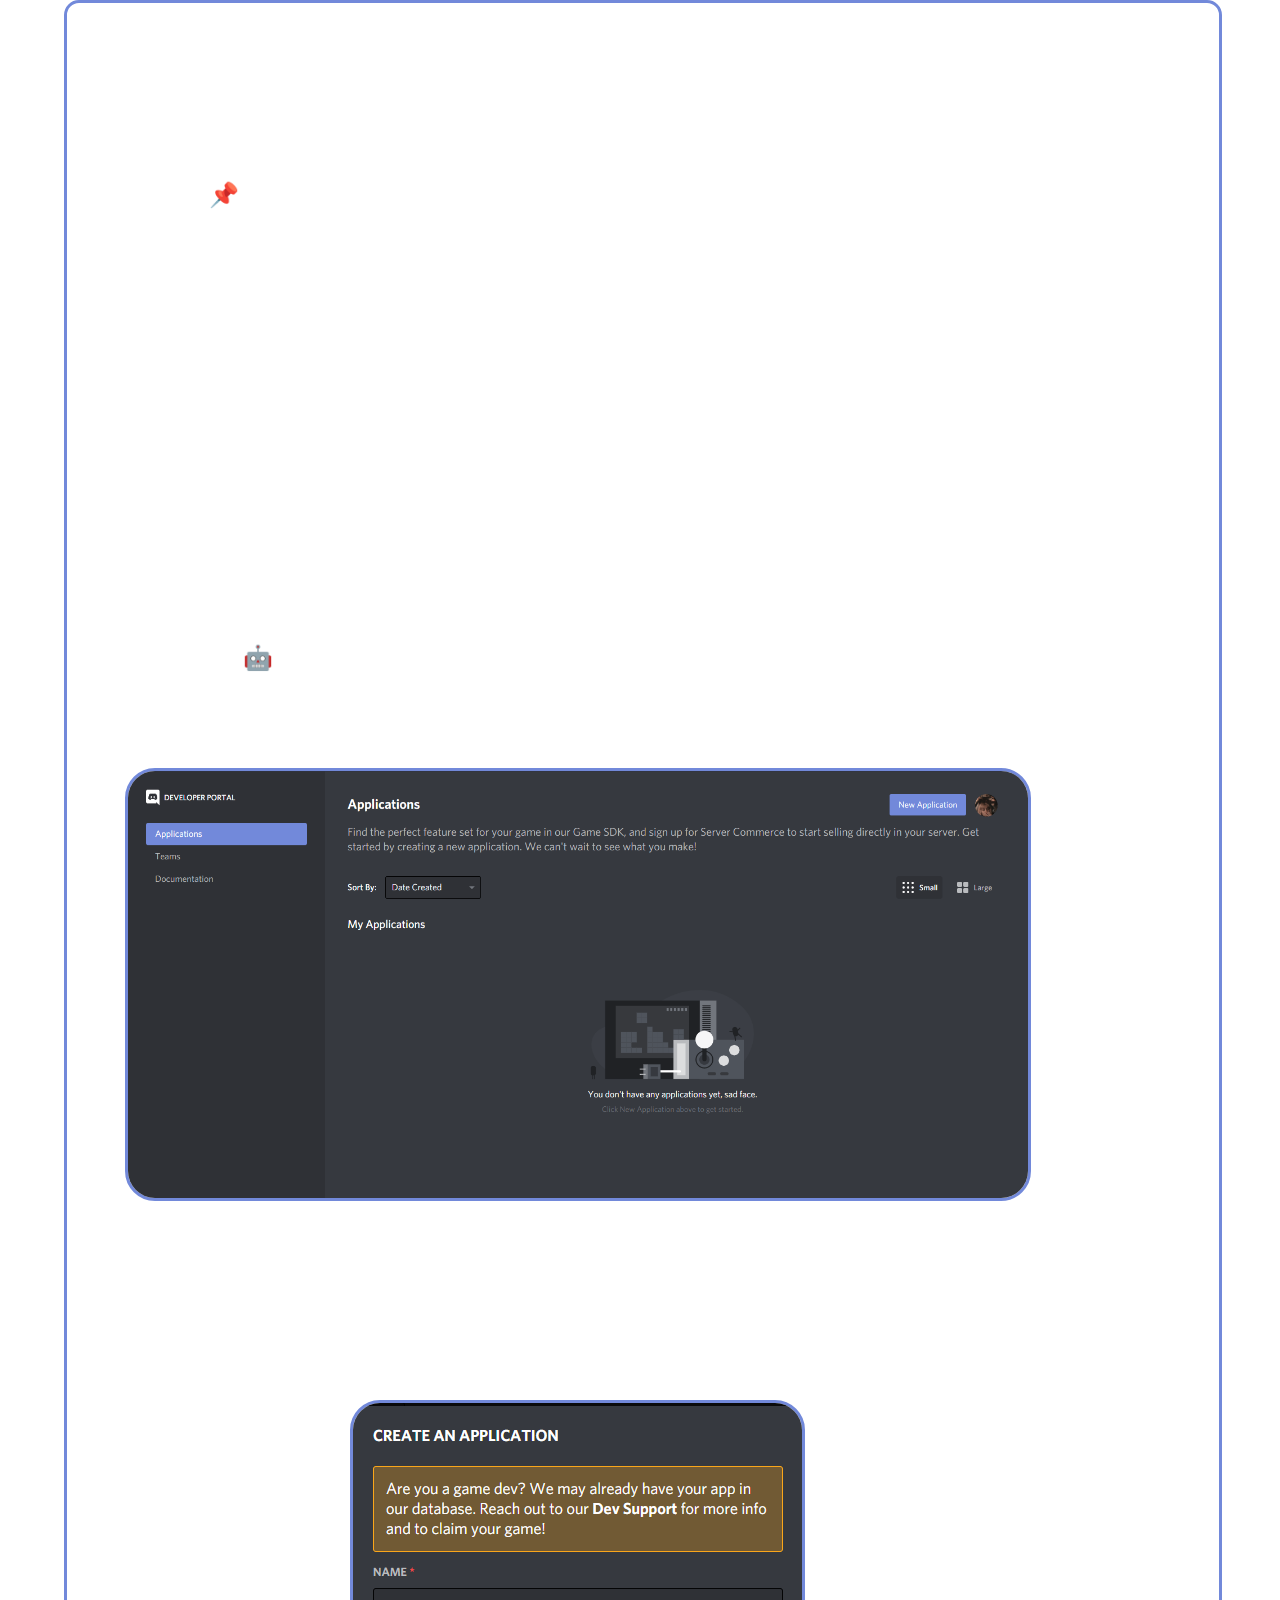
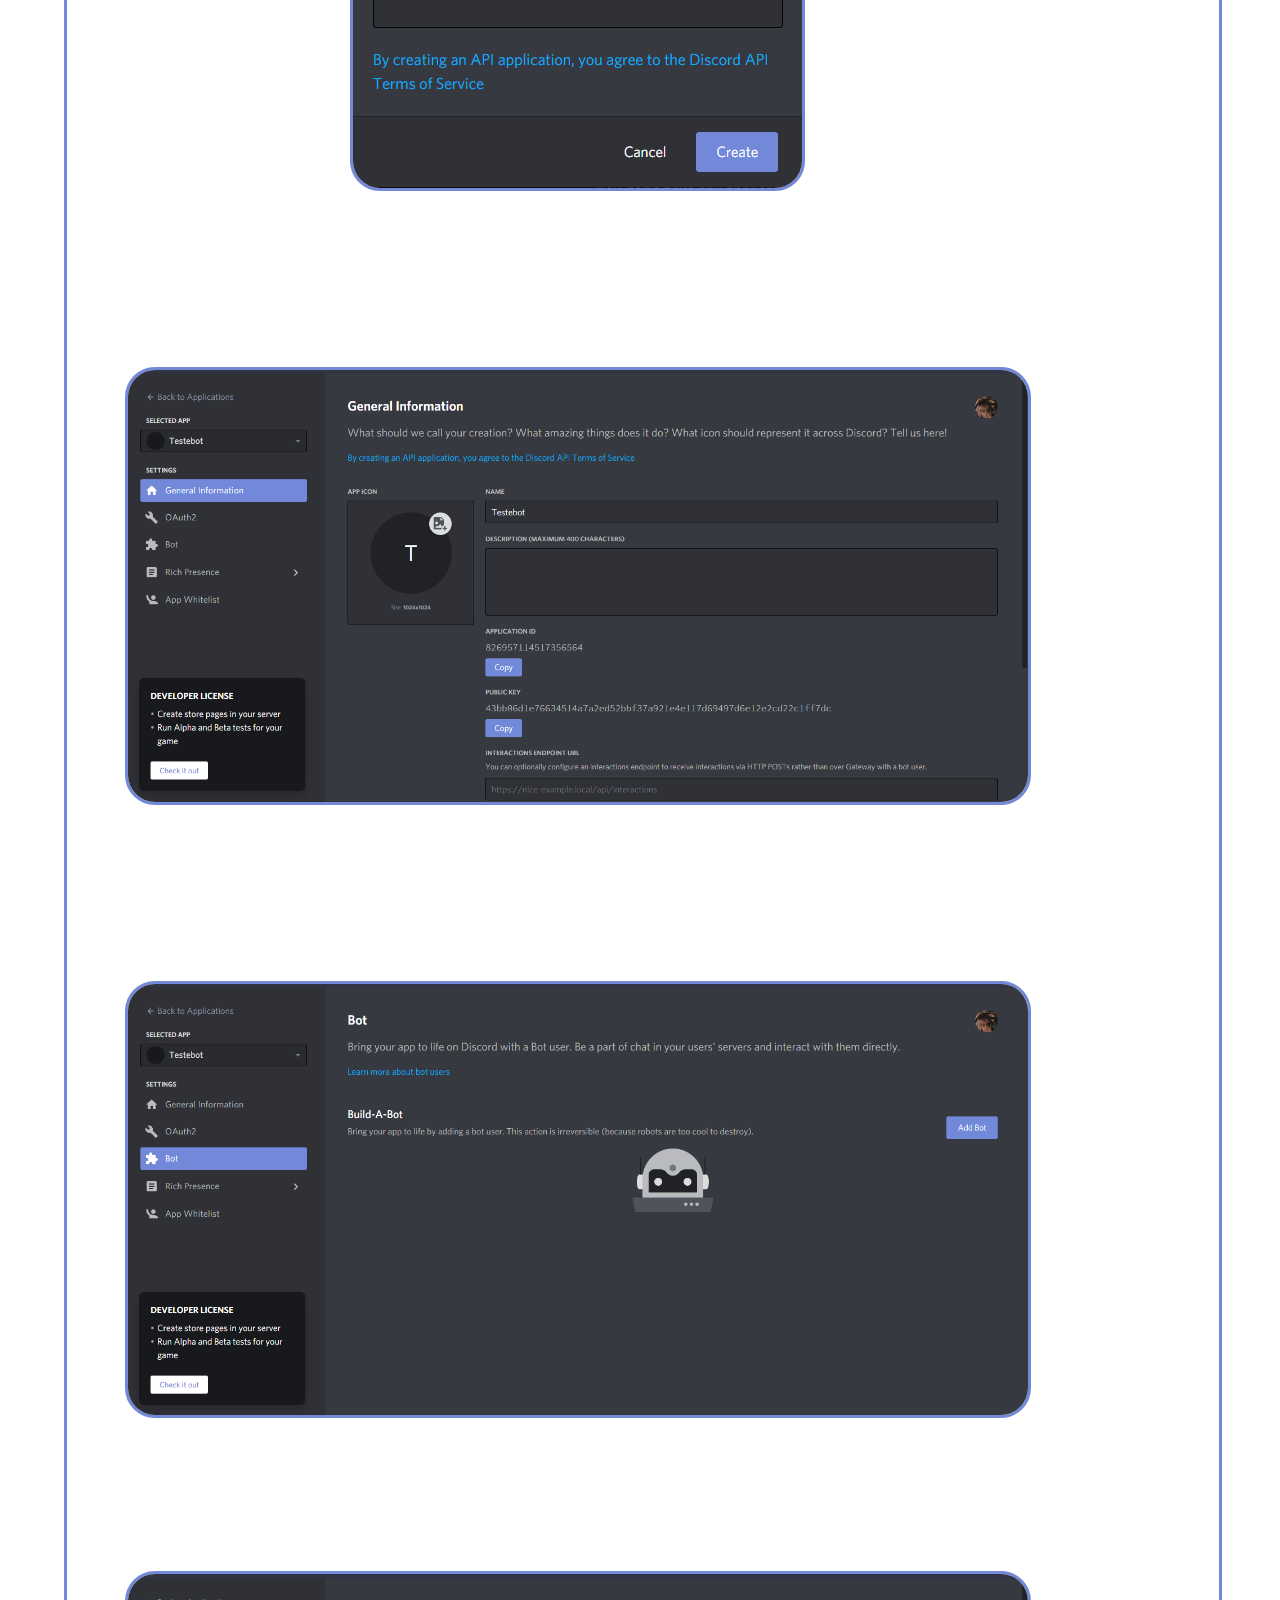
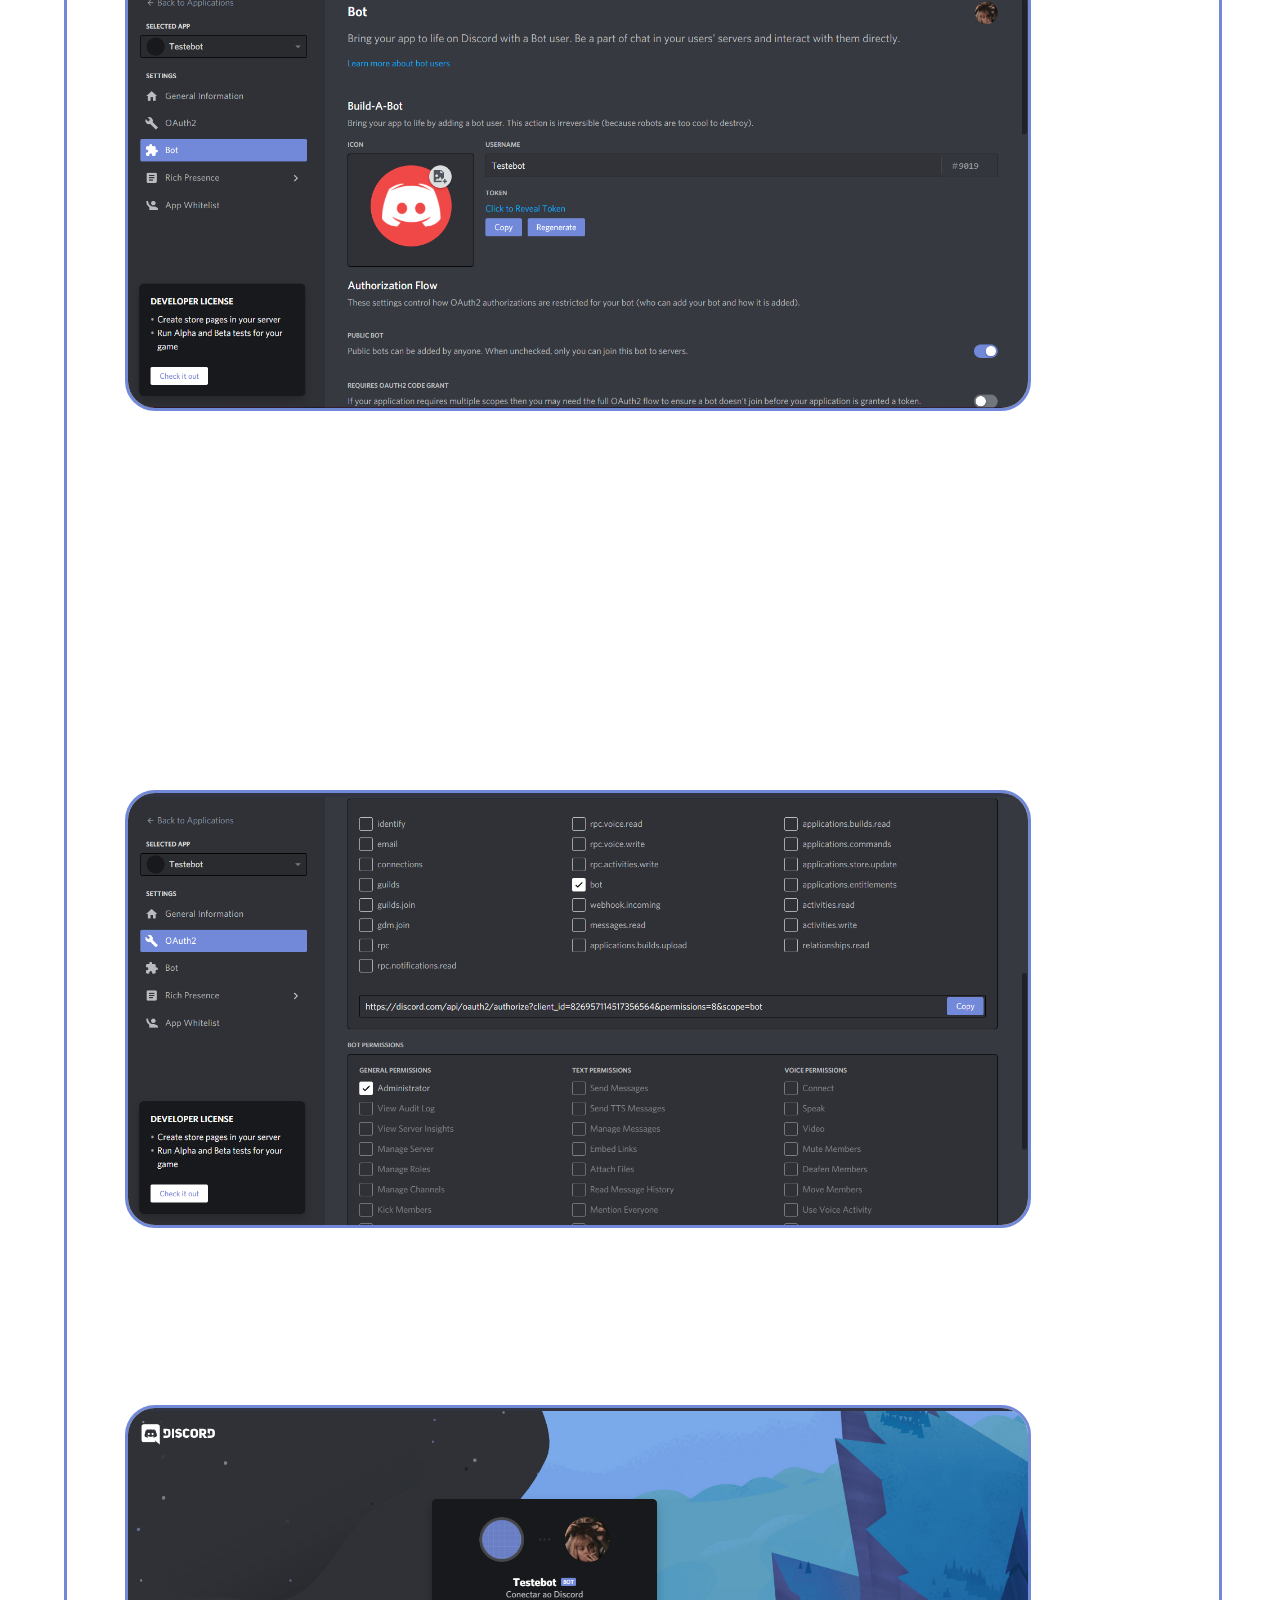
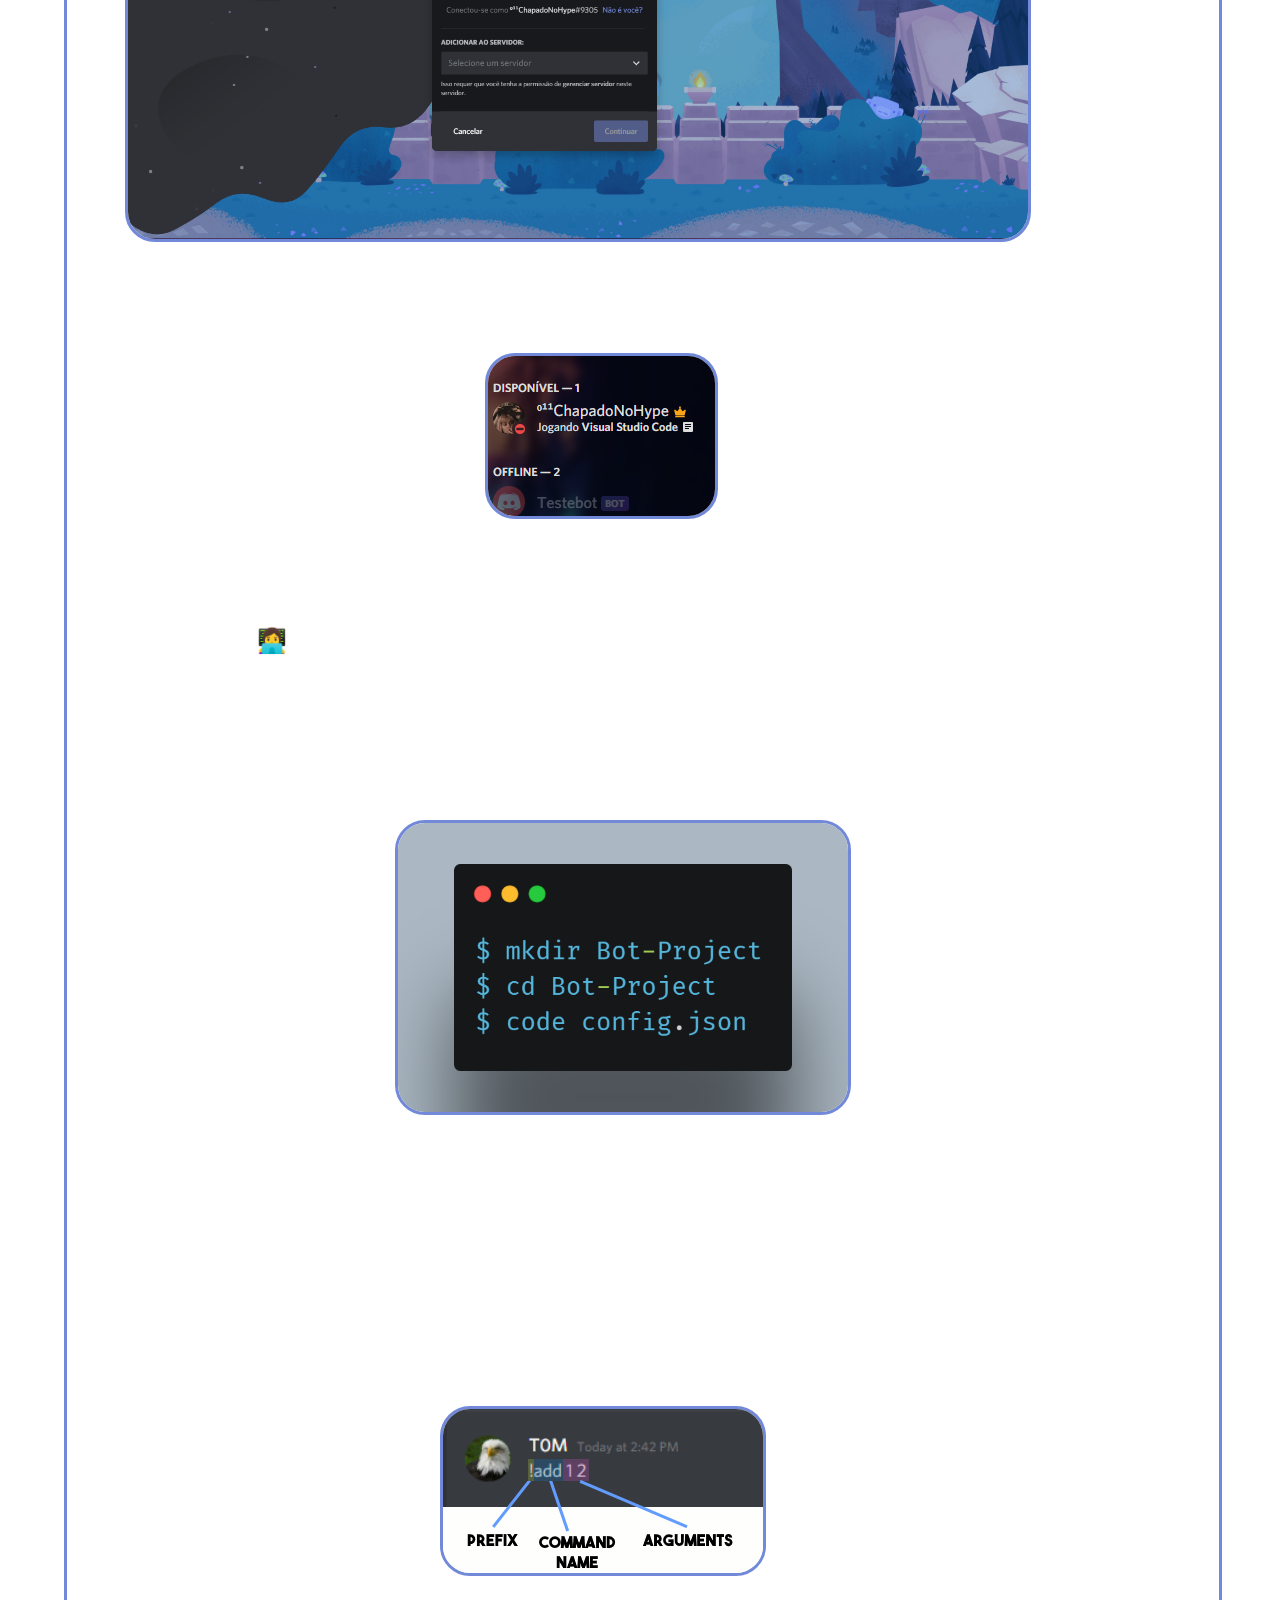
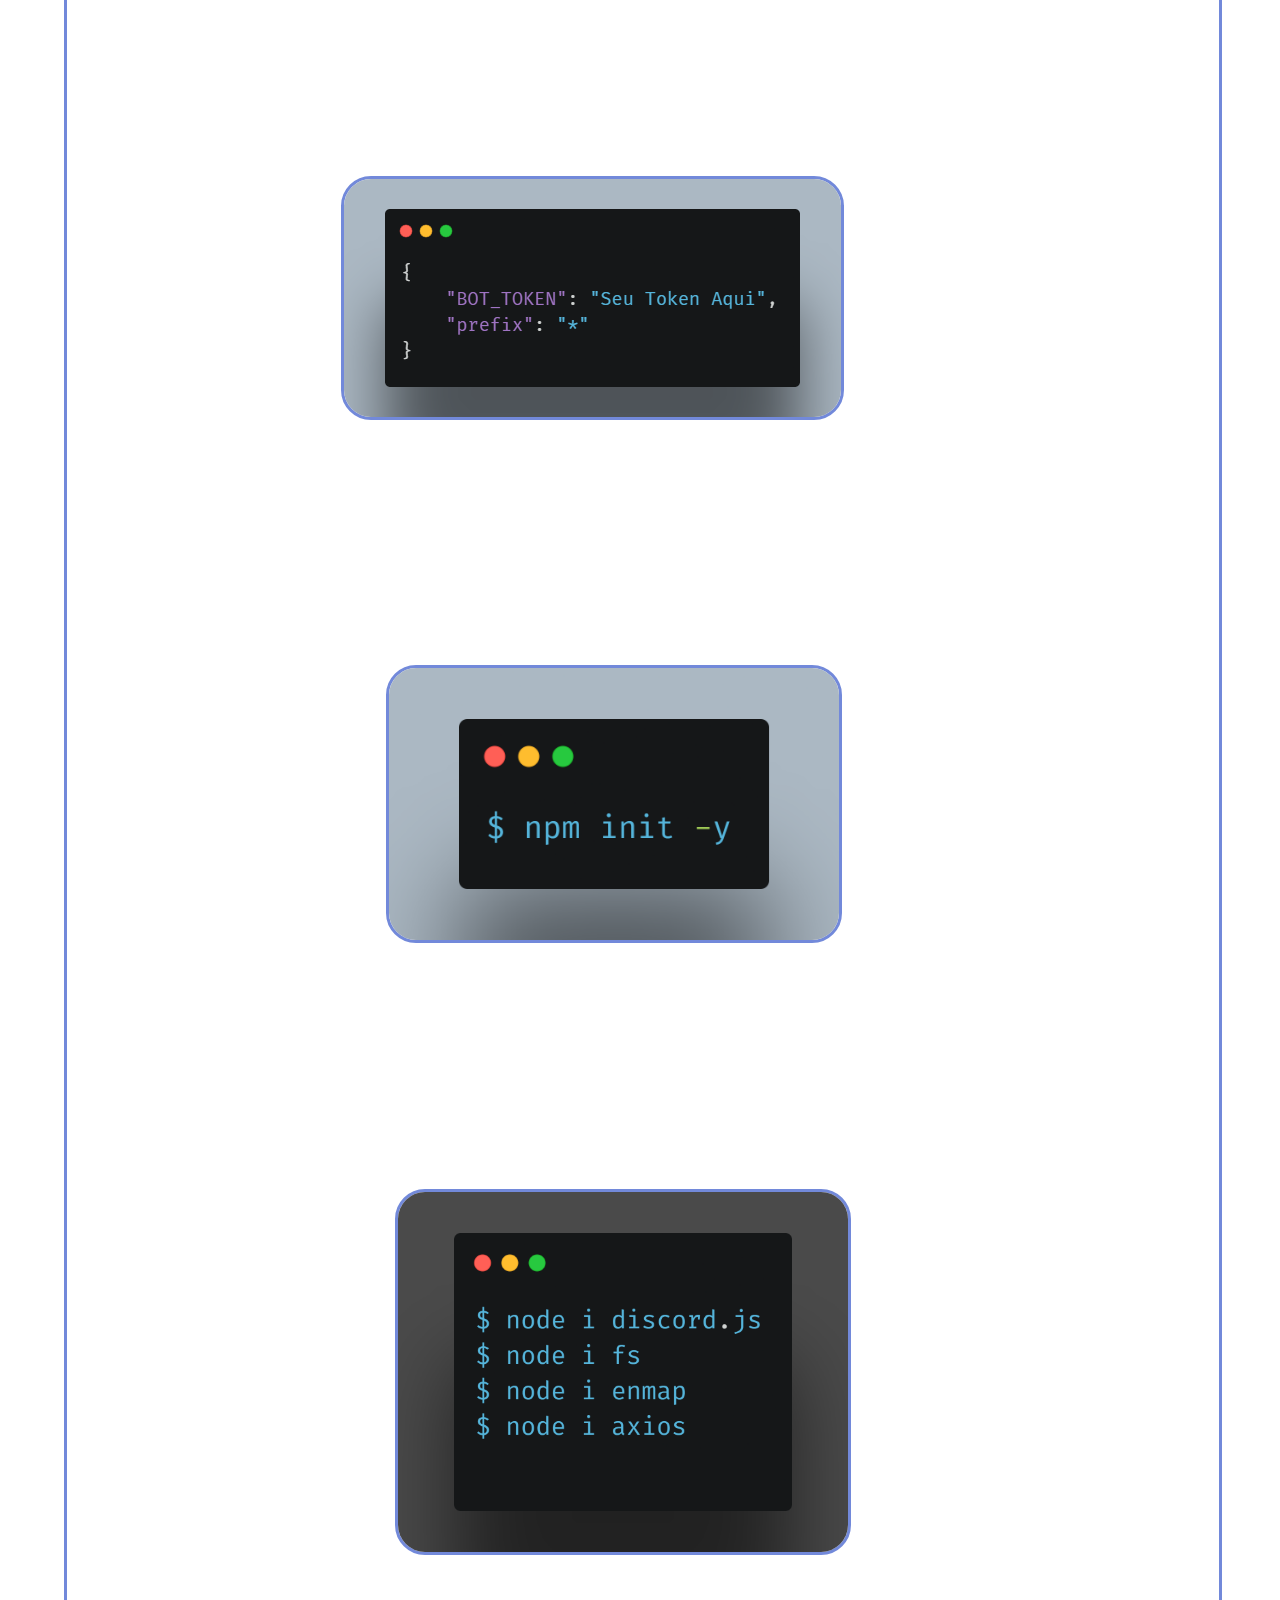
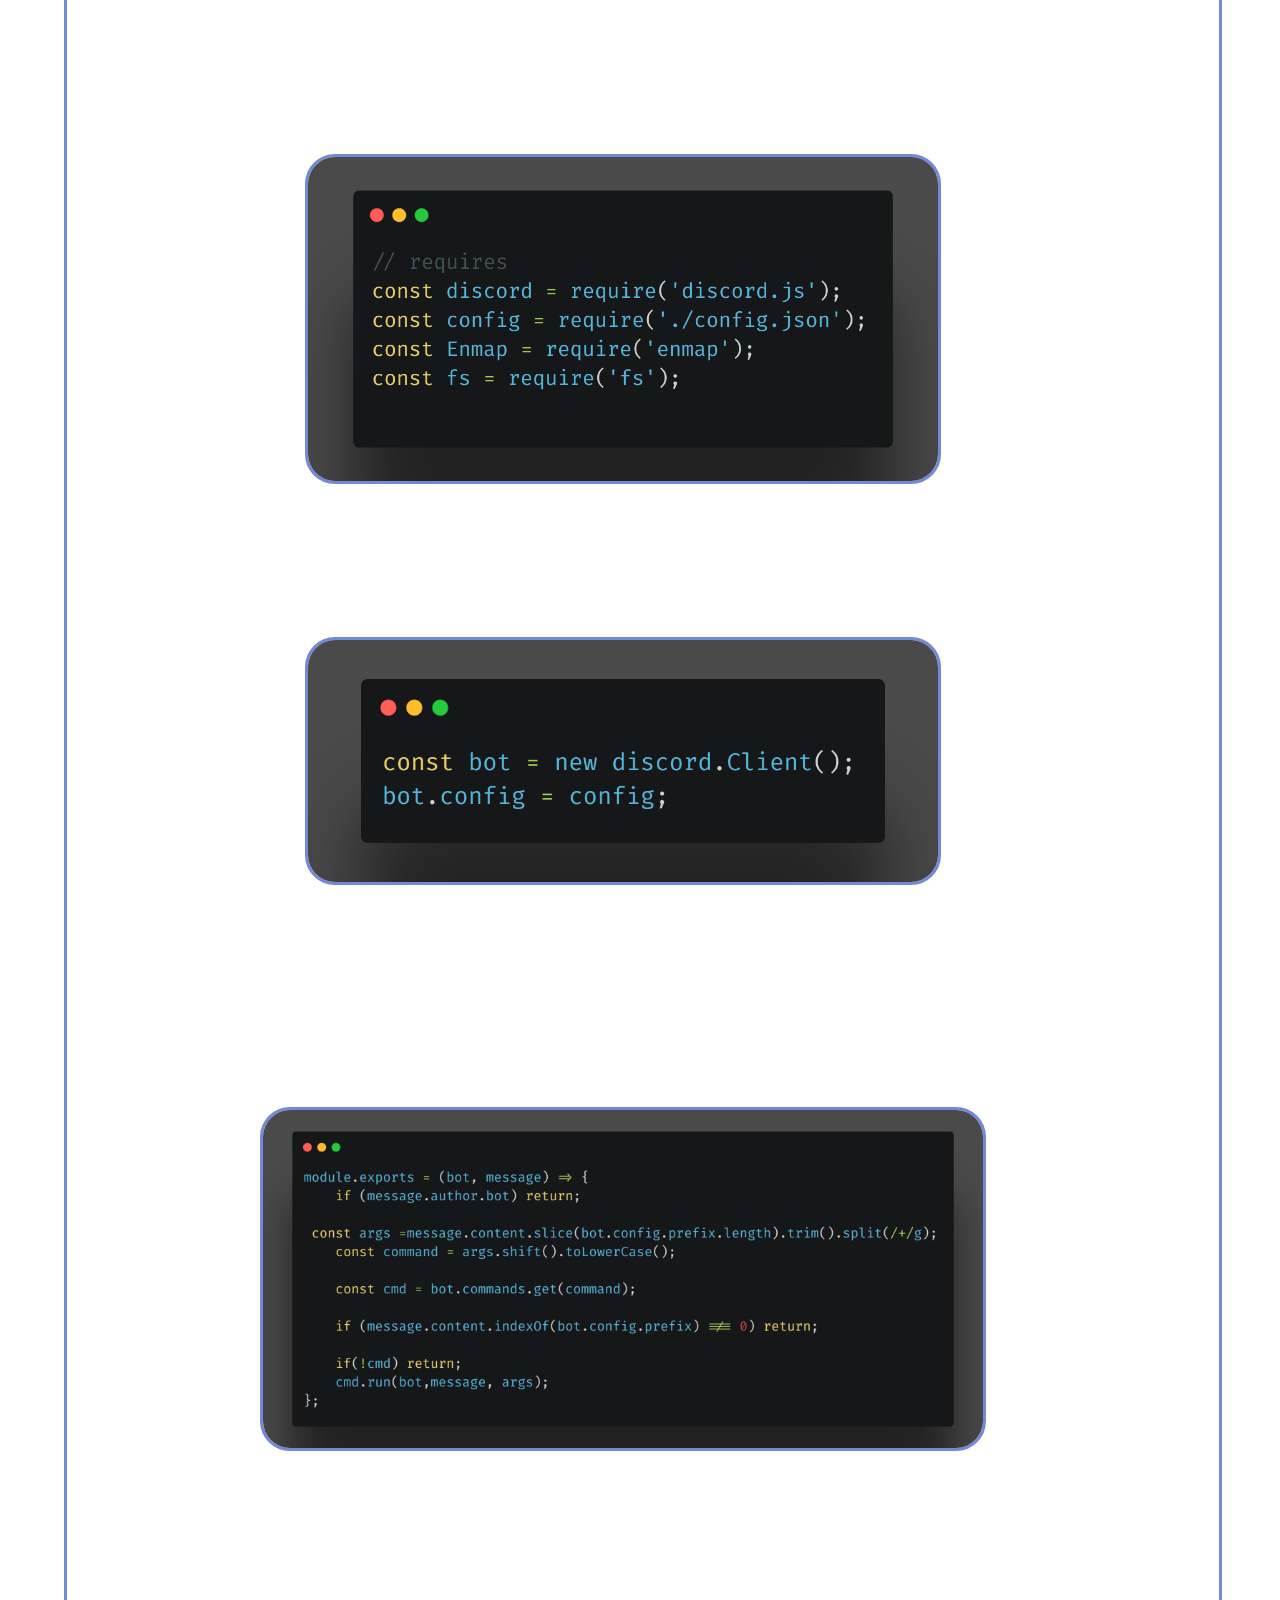
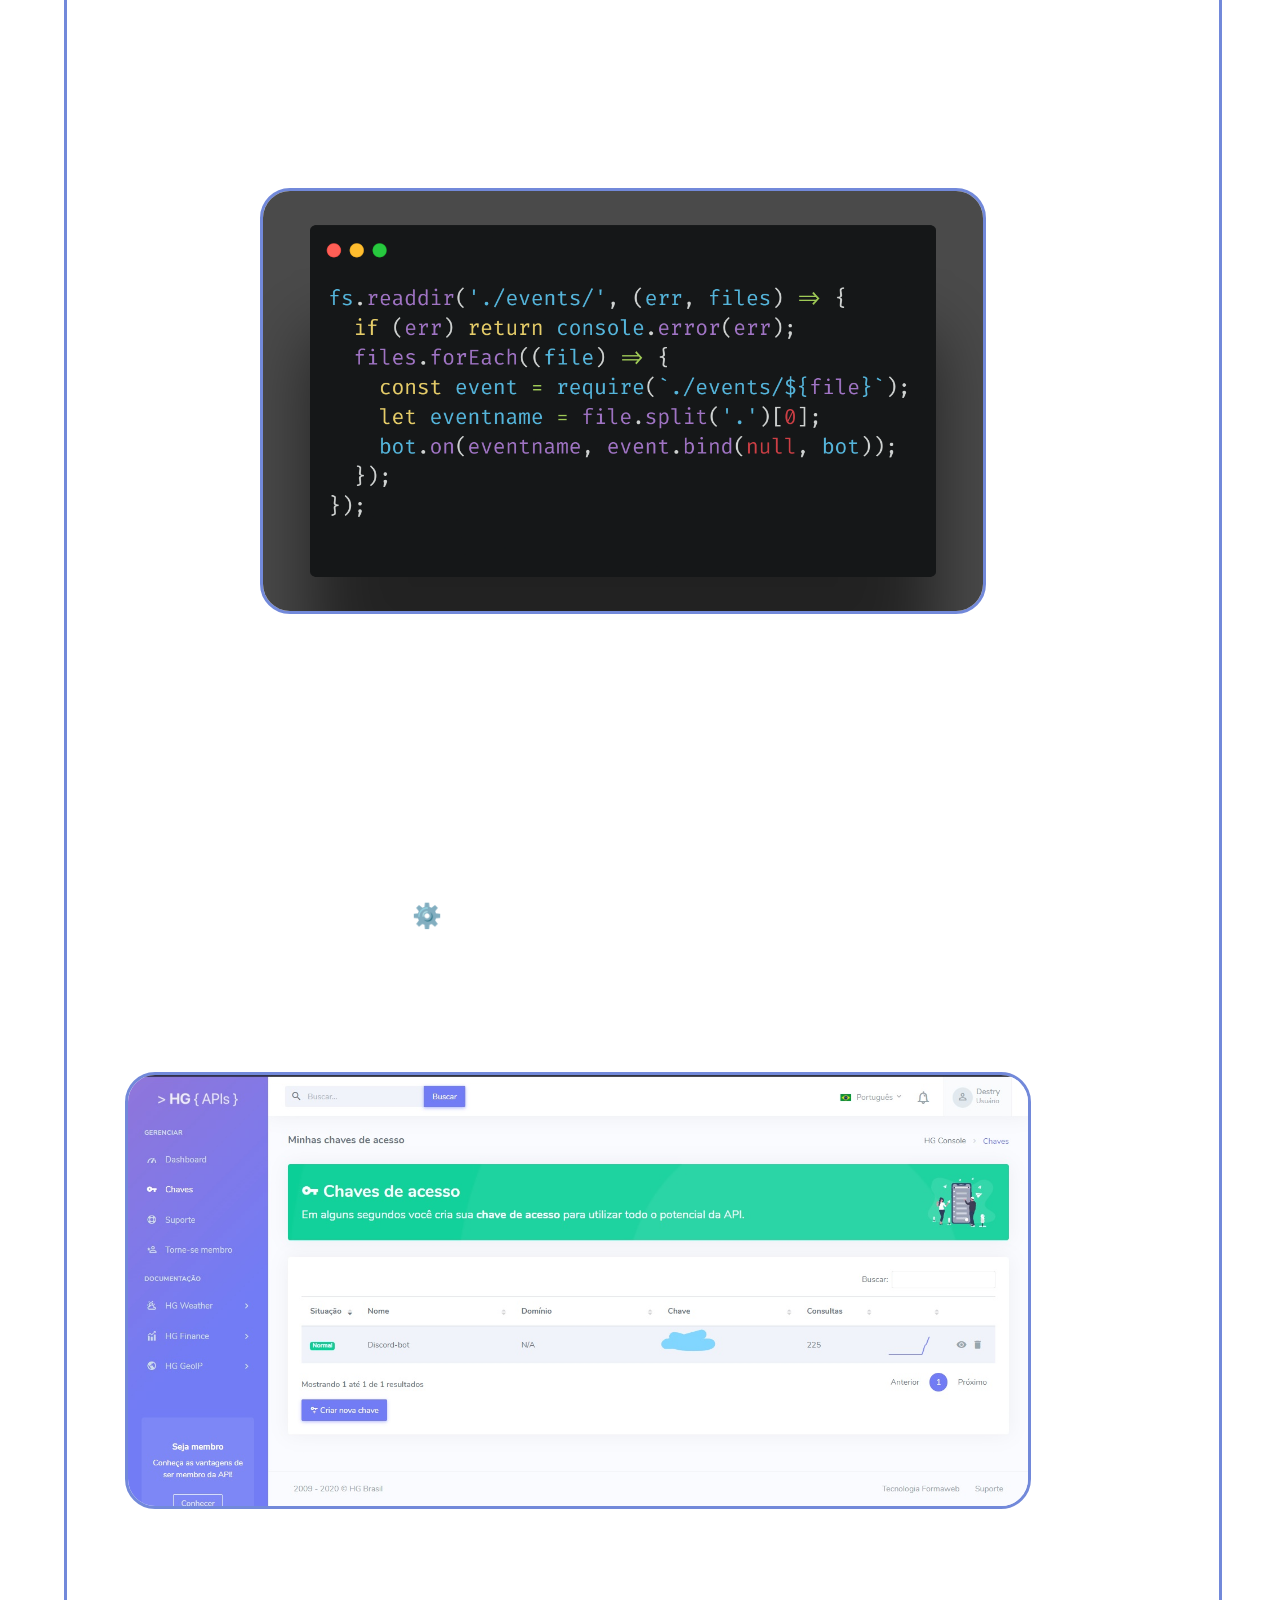
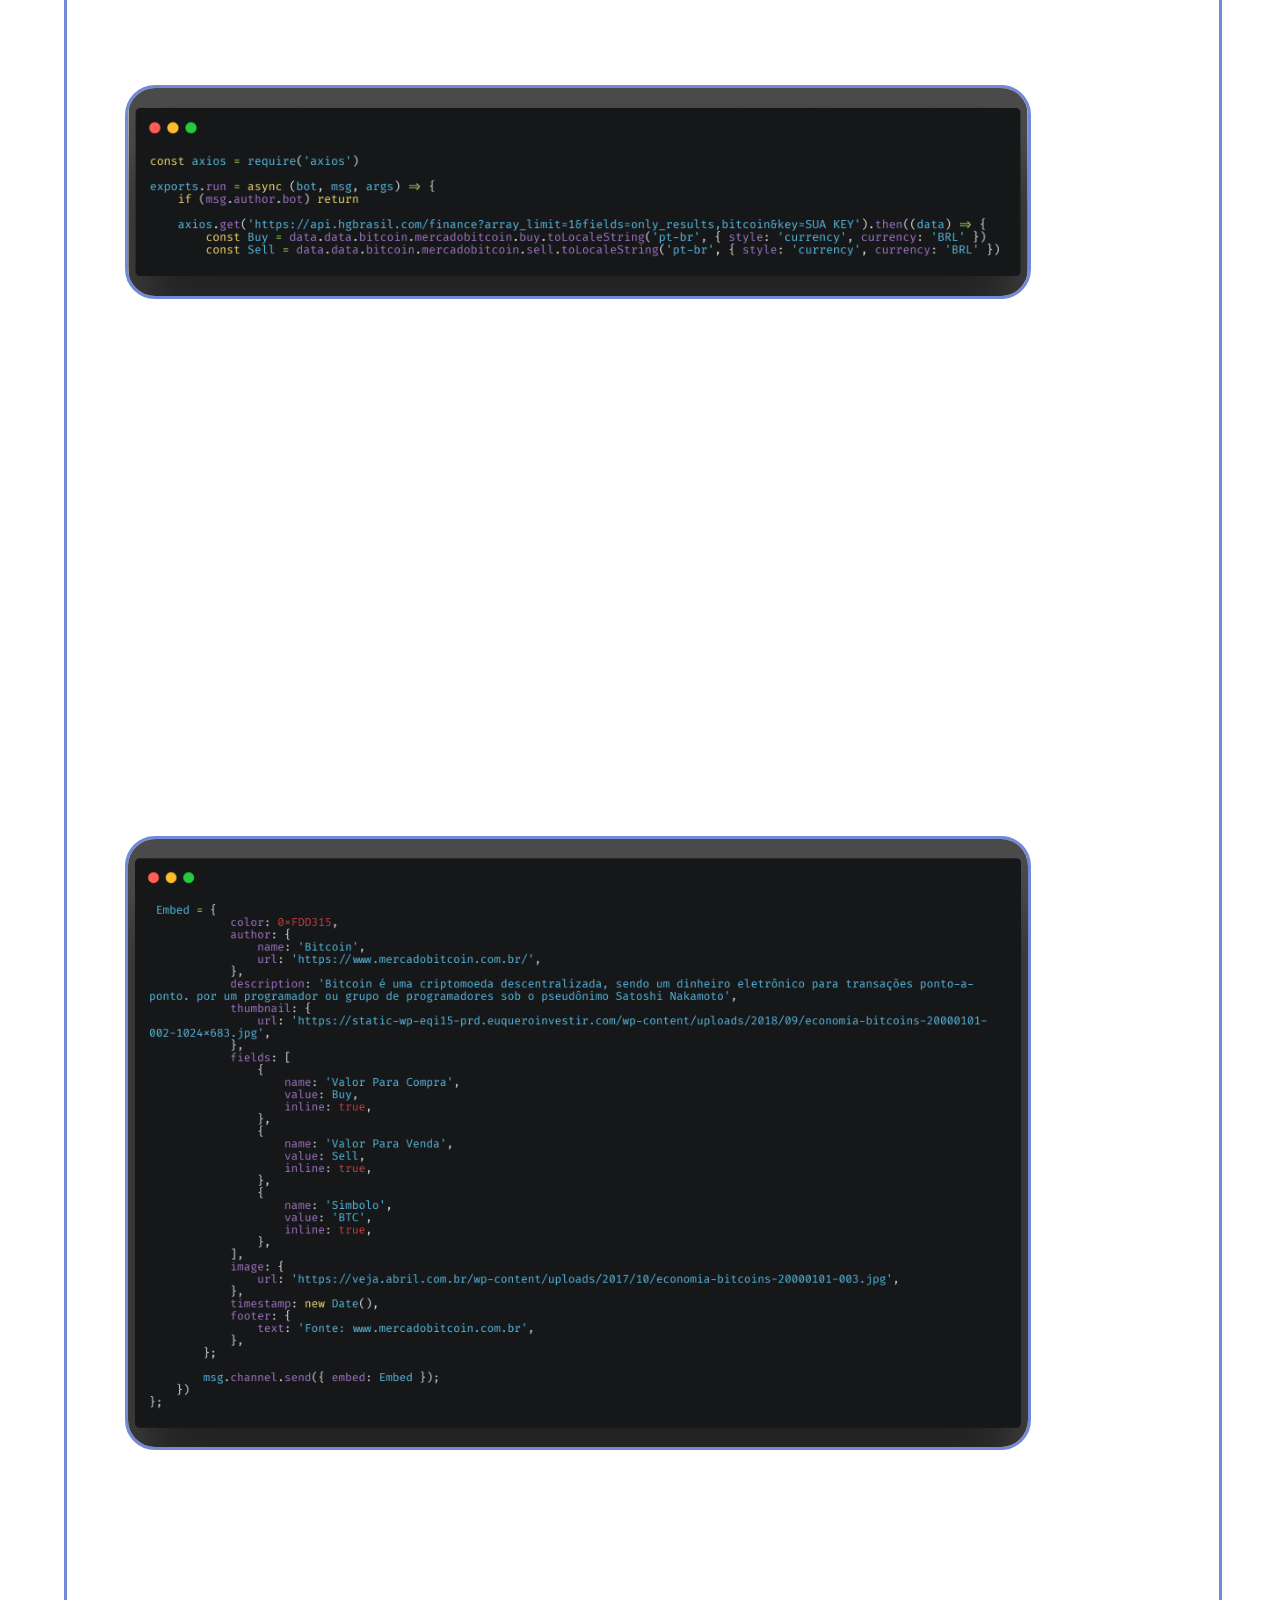
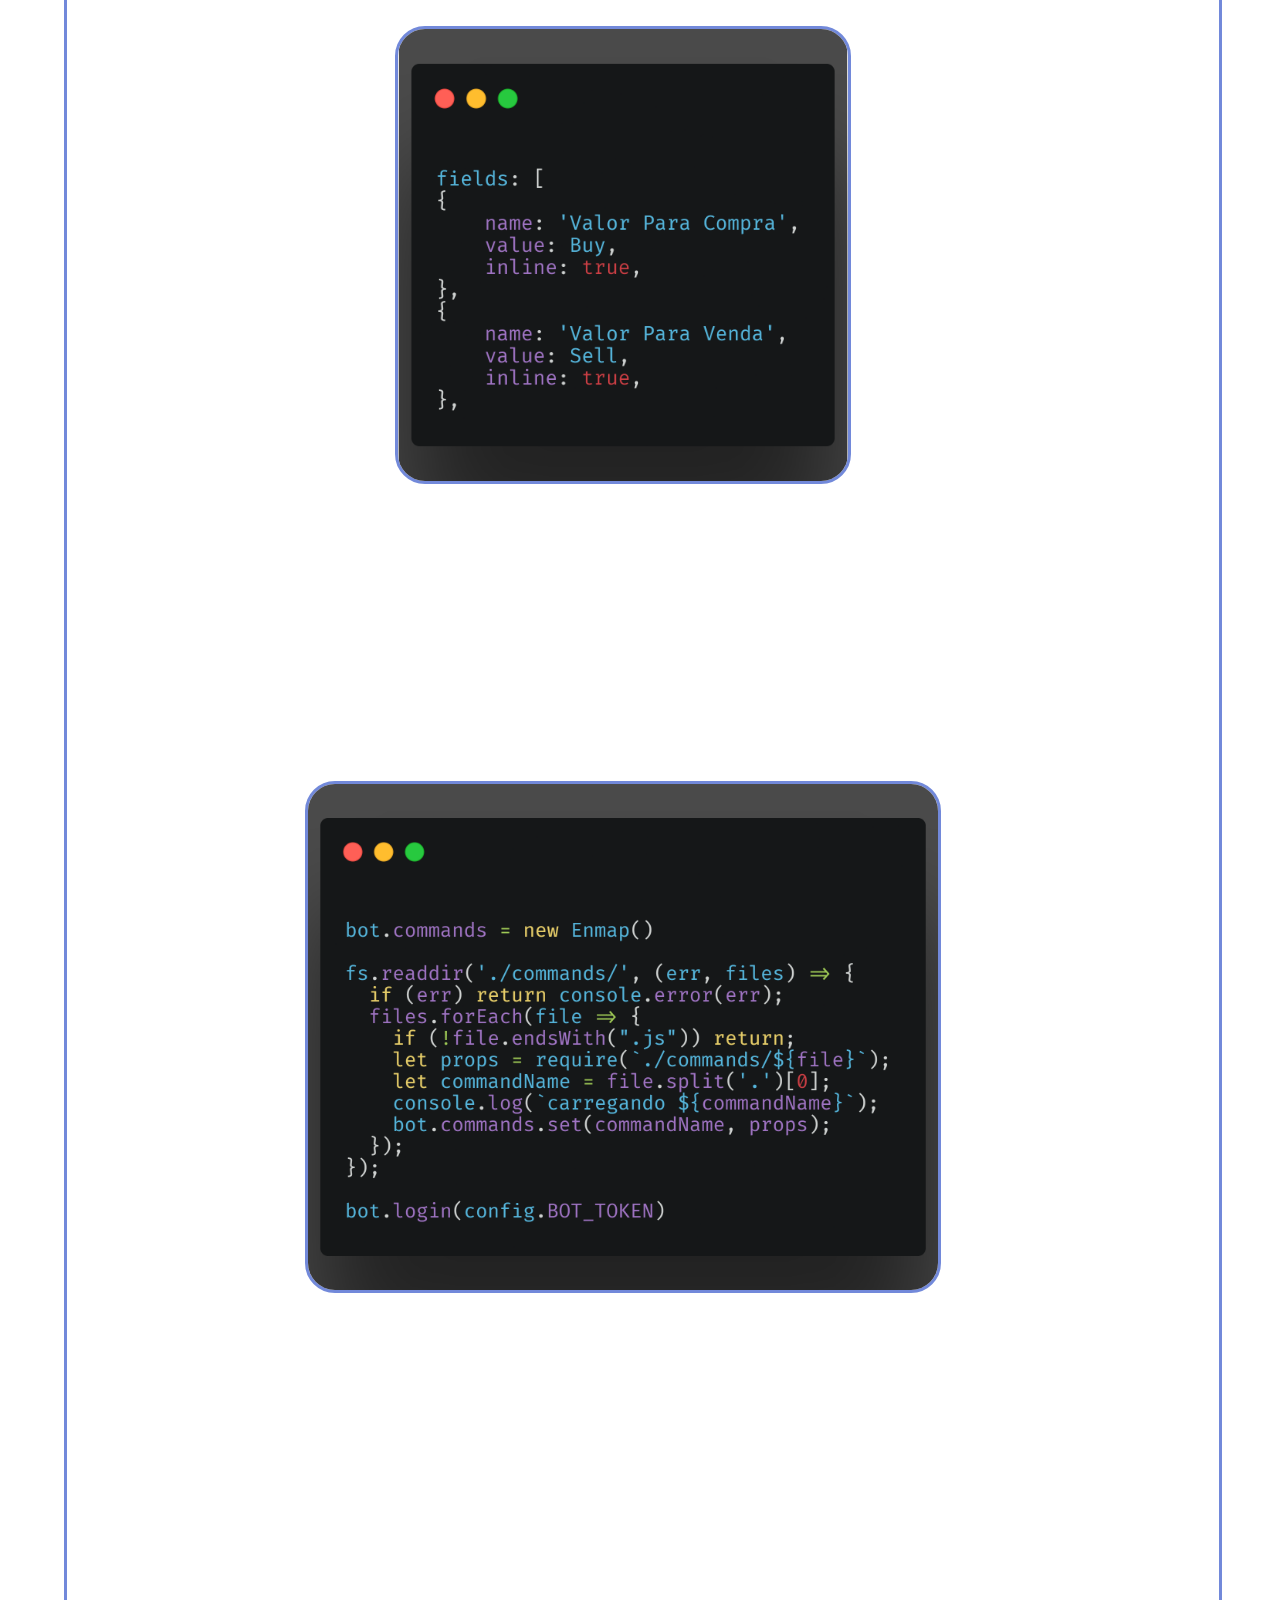
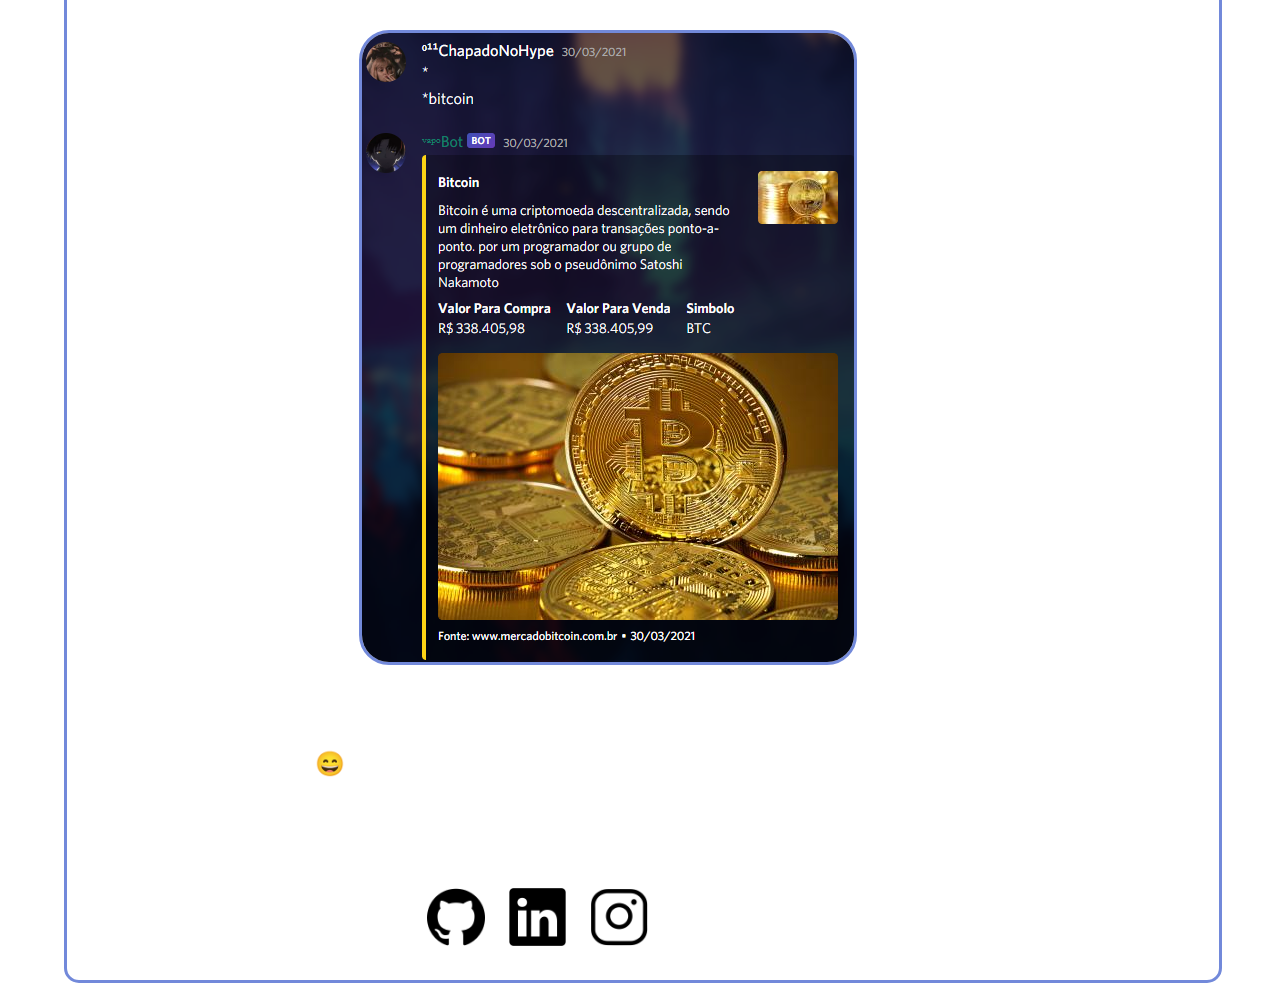
<file: index.html>
<!DOCTYPE html>
<html lang="en">

<head>
    <meta charset="UTF-8">
    <meta http-equiv="X-UA-Compatible" content="IE=edge">
    <meta name="viewport" content="width=device-width, initial-scale=1.0">

    <link rel="stylesheet" type="text/css" href="./style/index.css">
    <link rel="preconnect" href="https://fonts.gstatic.com">
    <link href="https://fonts.googleapis.com/css2?family=Roboto:wght@100&display=swap" rel="stylesheet">
    <link rel="icon" href="https://blog.logomyway.com/wp-content/uploads/2020/12/discord-mascot.png" type="image/x-icon"  />
    
    <title>Como Criar Um Bot Para Discord</title>
</head>

<body>
    <div class="div-body">
        <section title="starting">
            <h1 id="titulo">Como criar um Bot para o Discord que consuma uma Api de finanças</h1>
            <h2>Introdução <span class="emoji">📌</span></h2>

            <p>
                Nesse tutorial vamos criar e codificar um bot para o <strong>Discord</strong>.
                Vamos fazer ele exibir<br> informaçoes que vão ser puxadas diretamente de uma api externa. E vamos apenas
                usar<br> <strong>Node JS</strong> é a <strong>Api hgbrasil</strong>.<br><br>
                você vai aprender a consumir uma api com Node JS, Aprendera a manipular jsons,<br> é tambem a como utilizar modulos do Node JS
            </p>
            <h2>Vamos Começar....</h2>

            <p>Vamos começar, mas antes você precisa ter as seguintes ferramentas:</p>
            <ul>
                <li id="lista1"><a href="https://nodejs.org/pt-br/">Node</a> (Neste tutorial vamos utilizar a versão 15.12.0)</li>
                <li id="lista2">Um Editor de codigo (Vs code, Atom, brackets....)</li>
                <li>Uma conta no <a href="https://discord.com/">Discord</a>.</li>
            </ul>
        </section>

        <section title="bot-creation">
            <h2>Criando O Bot <span class="emoji">🤖</span></h2>

            <p>
                Bom agora vamos colocar a mão na massa e criar nosso <strong>Bot</strong>.<br>
                Primeiro: Vamos entrar no site do 
                    <a href="https://discord.com/developers/applications">
                        discord para developers
                    </a> 
                você deve ver esse painel.
                <img id="passo1_img1" src="./images/Passo1/passo1.png">
            </p>

            <p>
                <br>Em seguida clique em <strong>"New Application"</strong>, Que esta localizado no canto superior<br>
                direito da pagina.<br><br>

                Ira aparecer a seguinte mensagem: <br>

                 <img id="passo1_img2" src="./images/Passo1/passo1_img2.png">
            </p>

            <p>
                <br>No campo escrito <strong>"Name"</strong> Insira o nome da sua aplicação, Não se preocupe o nome da  aplicação<br> 
                não sera o nome do seu Bot. Depois de inserir um nome você deve clicar em<br>
                <strong>"Create"</strong> Depois de clicar deve aparecer o seguinte painel:

                <img id="passo1_img3" src="./images/Passo1/passo1_img3.png">
            </p>

            <p>
                <br>Pronto criamos nossa aplicação agora vamos de fato criar nosso Bot.<br>
                E pra isso Vamos clicar em <strong>"Bot"</strong> na barra de navegação a esquerda da pagina.<br>
                Depois de clicar ira aparecer este painel

                <img id="passo1_img4" src="./images/Passo1/passo1_img4.png">
            </p>

            <p>
                <br>Depois vamos clicar em <strong>"Add Bot"</strong> no canto direito da pagina, Em seguida ira aparecer uma mensagem<br>
                Clique em <strong>"Yes, do it"</strong>, você sera redirecionado para o seguinte painel

                <img id="passo1_img5" src="./images/Passo1/passo1_img5.png">
            </p>

            <p>
                <br>Aqui você ja pode customizar seu Bot adicionando um nome é foto.<br><br>

                você deve clicar em <strong>"Click to Reveal Token"</strong>, do lado da imagem do seu bot, Depois de<br>
                clicado ira aparecer uma sequencia de letras e numeros.<br>
                Guarde pois vamos precisar disso mais tarde.<br><br>
            </p>

            <p>
                Vamos navegar ate a aba <strong>"OAuth2"</strong> na barra de navegação a esquerda.<br><br>
                Ja na aba "OAuth2"<br> Vamos selecionar a Opção <strong>"Bot"</strong> Logo em seguida ira aparecer um novo painel abaixo, selecione tambem<br>
                a opção <strong>"Administrator"</strong><br>

                <img id="passo1_img6" src="./images/Passo1/passo1_img6.png">
            </p>

            <p>
                <br>Depois disso sera gerado um convite para o Bot, Copie e cole no seu navegador.<br><br>

                Agora você ira adicionar o Bot no seu <strong>Servidor</strong>, Depois de ter colado o link ira aparecer o seguinte painel:<br>

                <img id="passo1_img7" src="./images/Passo1/passo1_img7.png">

                <br>Clique em <strong>"Selecione um servidor"</strong>, então escolha o servidor que o Bot devera ser adicionado.<br>
                Depois de selecionar o servidor, verifique se o Bot foi adicionado.<br>

                <img id="passo1_img8" src="images/Passo1/passo1_img8.png">

                <br><strong>Se Tudo deu certo vamos Começar a codificar nosso Bot agora.</strong>
            </p>

        </section>

        <section title="Bot Configuration">
            <h2>Codificar O Bot <span class="emoji">👩‍💻</span></h2>

            <p>
                Primeiro vamos criar uma pasta para colocar nosso projeto.<br><br>
                Depois vamos entrar na pasta criada, depois crie um arquivo chamado <strong>"config.json".</strong><br><br>

                O <strong>config.json</strong> sera usado para armazenar nosso <strong>"Bot Token"</strong> e nosso <strong>"prefix"</strong>.<br>

                <img id="passo2_img1" src="./images/passo2/passo2_img1.png">
            </p>

            <p>
                <br>O que é <strong>"Bot Token"</strong> ? Bot token e o codigo que vamos usar para o <strong>Discord</strong> nos Identificar<br>
                é nosso bot ter acesso ao Discord.<br><br>

                <br>O que é <strong>Prefix</strong> é tudo que vem antes do comando do Bot.<br><br>

                Assim quando a messagem do autor estiver com o prefixo o Bot entendera que é para ele<br> executar uma
                ação.<br>

                <img id="prefix" src="./images/prefix.png"><br>
            </p>

            <p>
                <br>Ja no arquivo <strong>"config.json"</strong> vamos definir o <strong>"Token"</strong> do nosso Bot<br>
                que pegamos no primeiro passo<br><br>

                E tambem vamos definir o prefixo do nosso Bot<br>

               <img id="passo2_img2" src="./images/passo2/passo2_img2.png">
            </p>

            <p>
                <br>Agora vamos criar outro arquivo chamado <strong>"index.js"</strong>, Onde vamos guarda a parte<br>
                principal do nosso codigo.<br><br>

                Agora vamos instalar todas as dependencias do <strong>Node</strong> para esse projeto.<br><br>

                Com o terminal aberto digite o comando <strong>"npm init -y"</strong><br>

                <img id="passo2_img3" src="./images/passo2/passo2_img3.png">
            </p>

            <p>
                <br>Depois de excutar esses comandos você vera que se criou um arquivo chamado
                <strong>"package.json"</strong>.<br><br>

                Nele ficara armazenado todas as configurações do nosso projeto.<br><br>

                Agora vamos instalar o <strong>modulos</strong> necessarios para execução do nosso projeto.<br>
                No terminal digite:<br>

                <img id="passo2_img4" src="./images/passo2/passo2_img4.png">
            </p>

            <p>
                <br>Depois de executar esses comandos ja estamos prontos para <strong>Começar</strong> a codar.<br><br>

                Abra o arquivo <strong>"index.js"</strong>, vamos agora fazer os <strong>"requires"</strong> dos modulos que instalamos.<br>
                E tambem vamos chamar o nosso Token e prefixo que colocamos no <strong>"config.json"</strong><br>

                <img id="passo2_img5" src="./images/passo2/passo2_img5.png">
            </p>

            <p>
                <br>Depois de feito, vamos "chamar" o nosso Bot criando um constante e atribuindo<strong>"new discord.Client();"</strong><br>
                tambem vamos atribuir <strong>"bot.config = config."</strong><br>

                <img id="passo2_img5" src="./images/passo2/passo2_img6.png">
            </p>

            <p>
                <br>Depois de feito, agora vamos criar uma pasta no nosso projeto chamada
                <strong>"events".</strong><br><br>

                Nela ficara armazenado os eventos do nosso Bot<br><br>

                Agora vamos criar um arquivo chamado <strong>"message.js"</strong>, Nele vamos colocar os seguintes codigos<br>

                <img id="passo2_img7" src="./images/passo2/passo2_img7.png">
            </p>

            <p>
                <br><strong>O que esse codigo faz ?</strong>, Ele primeiro exporta esse modulo <br><br>

                Depois faz uma verificação caso o autor da mensagem seja um outro bot ele ignora.<br><br>

                Ele tambem verifica se a mensagem contem o prefixo, alem de outras coisas um pouco<br>
                mais tecnicas para o bot conseguir mandar a mensagem.<br><br>

                Depois de escrever esse codigo voltamos para o index onde vamos agora chamar esse evento.<br><br>
                Ja no index vamos digitar os seguintes codigos:<br>

                <img id="passo2_img7" src="images/passo2/passo2_img8.png">
            </p>

            <p>
                <br><strong>O que esse codigo faz ?</strong> Ele primeiro le o diretorio <strong>"events"</strong><br><br>

                Depois passamos uma função com dois parametros <strong>(err, file)</strong> Se tiver algum erro ele retorna.<br><br>

                Depois criamos uma constante pegando os arquivos dentro de <strong>"events"</strong><br><br>

                E por fim ao bot ser ligado ele chama o nosso evento.<br>
            </p>

        <section title="Api">
            <h2>Agora Vamos Consumir A Api <span class="emoji">⚙️</span></h2>

            <p>
                Agora vamos criar uma pasta chamada <strong>"commands"</strong>, dentro dela vamos criar o arquivo <strong>bitcoin.js</strong><br><br>

                Agora vamos entrar no site da 
                    <a href="https://console.hgbrasil.com/keys">
                        <strong>Api hgbrasil</strong>
                    </a> e criarmos nossa chave.<br>

                apenas crie uma conta e clique em <strong>"Criar Nova Chave"</strong>.<br>

                <img id="api" src="./images/api.jpg">
            </p>

            <p>
                <br>Agora vamos começar a consumir a Api, Entre no arquivo que acabamos de criar.<br><br>

                Agora vamos separar em partes, Primeiro vamos fazer a <strong>request</strong> na Api da seguinte forma:<br>

                <img id="passo2_img9" src="./images/passo2/passo2_img9.png">
            </p>

            <p>
                <br><strong>O que esse codigo faz ?</strong> Primeiro a gente pede o modulo axios.<br><br>

                Depois exportamos nosso arquivo como um modulo<br><br>

                Depois verificamos senão foi um bot que enviou a mensagem<br><br>

                Em seguida fazemos um <strong>Request</strong> na Api, então criamos duas contantes dentro de uma função <br>
            </p>

            <p>
                A primeira constate é a <strong>"Buy"</strong> é a outra é a <strong>"Sell"</strong><br><br>

                As duas recebem praticamente o mesmo valor mundado apenas o final, uma <strong>.buy</strong> a outra <strong>.sell</strong><br><br>

                E nessas constantes pegamos os valores do <strong>Json</strong> é logo depois convertemos para o <strong>Real</strong><br><br>
            </p>

            <p>
                <strong>Ta Agora nos Temos Os Dados</strong> mas ainda o usuario não pode visualizar esses dados,<br>
                vamos criar um metodo para ele visualizar<br><br>

                Ainda no Arquivo <strong>"bitcoin.js"</strong> vamos fazer um
                <a href="https://discordjs.guide/popular-topics/embeds.html">
                    Embed.
                </a>

                E para fazer isso vamos fazer o seguinte codigo:<br>
                <img id="passo2_img10" src="./images/passo2/passo2_img10.png">
            </p>

            <p>
                <br>Isso e um <strong>Embed</strong> para o Discord, onde nos passamos chaves e valores.<br><br>

                Veja que ali em <strong>"Fields"</strong> nos passamos as duas constantes criadas anteriormente.<br>

                <img id="passo2_img11" src="./images/passo2/passo2_img11.png">
            </p>
        </section>

        <section title="Finish">
            <h2>Para Finalizar..</h2>

            <p>
                Estamos chegando ao fim Agora do nosso projeto ;(<br><br>
            </p>

            <p>
                Mas ainda não acabou então mão na massa, Bom Depois de terminamos o arquivo <strong>"bitcoin.js"</strong><br>

                vamos agora voltar para o Index. Ja no arquivo do index vamos agora chamar nosso <strong>Command</strong><br>

                E pra isso vamos digitar o seguinte Codigo:<br>

                <img id="passo2_img12" src="./images/passo2/passo2_img12.png">
            </p>

            <p>
                <br><strong>O que esse codigo faz ?</strong> Ele primeiro le o diretorio <strong>"commands"</strong><br><br>

                Depois ele retorna casa aja algum erro<br>
                Depois ele verifica se o arquivo tem a extensão <strong>".js"</strong> caso não tenha ele
                retorna<br>
                Depois ele pega o arquivo e exibe o nome do arquivo no console.<br><br>

                Depois ele pega nosso token e faz longin na Api do Discord.<br><br>

                <br>caso tudo esteja certo devera acontecer isso ao digitar <strong>*bitcoin</strong><br>

                <img id="sucesso" src="./images/sucesso.png">
            </p>

        </section>

        <section title="Footer">
            <footer class="footer">
                <h2>E Aqui Chega Ao fim <span class="emoji">😄</span></h2>

                <p>Author: Eduardo Santos</p><br>

                <a href="https://github.com/Chapadox">
                    <img id ="github" src="./images/github.png" alt="Github">
                </a>

                <a href="https://www.linkedin.com/in/destr00/">
                    <img id="linkedin" src="./images/linkedin.png" alt="Linkedin">
                </a>

                <a href="https://www.instagram.com/dudu_436/">
                    <img id="instagram" src="./images/Instagram.png" alt="Instagram">
                </a>
            </footer>
        </section>
    </div>
</body>
</html>
</file>
<file: style/index.css>
body{
    max-width: 1300px;
    margin: 0 auto !important;
    background-image: url('https://wallpapercave.com/wp/wp2757874.gif');
}


p{
    font-family: 'Roboto', sans-serif;
    font-size: 120%;
    width: 90%;
    max-width: 900px;
    letter-spacing: 0.2px;
    word-spacing: 0.8px;
    color: white;
    font-style: italic;
    position: relative;
    left: 5%;
}

img{
    max-width:100%;
    border-radius: 30px;
    border: 3px solid #7289da;
    margin-top: 30px;
    margin-bottom: 30px;
}

ul{
    width: 90%;
    max-width: 900px;
    font-family: 'Roboto', sans-serif;
    font-style: italic;
    letter-spacing: 0.2px;
    word-spacing: 0.8px;
    color: white;
}

h2{
    width: 90%;
    max-width: 900px;
    font-family: 'Roboto', sans-serif;
    font-size: 24px;
    letter-spacing: 0.2px;
    word-spacing: 0.8px;
    color: white;
    font-style: italic;
    padding: 30px 20px 0px;
}


a{
    color: white;
}

a:hover {
    color: blueviolet;
}



/* Class */

.div-body{
    width: 90%;
    max-width: 1200px;
    background-color: transparent;
    border: 3px solid #7289da;
    border-radius: 15px;
    position: relative;
    left: 5%;
}

.emoji{
    font-style: normal;
}

#titulo{
    font-family: 'Roboto', sans-serif;
    font-size: 24px;
    color: white;
    font-style: italic;
    letter-spacing: -0.4px;
    word-spacing: -0.2px;
    text-align: center;
    padding: 60px 20px 20px;
}

.div-discord-logo{
    position: relative;
    margin-top: -1407%;
    margin-left: 400px;
}

.discord-logo{
    width: 340px;
    border-radius: 700px;
}


/*  */


/* IDs */

#lista1, #lista2{
    padding:0px 0px 15px ;
}



/* scrooll */
::-webkit-scrollbar {
    width:10px;
    height: 10px;
}
     
    ::-webkit-scrollbar-track {
    background:#333;
}
     
    ::-webkit-scrollbar-thumb {
    background: #7289da;
}



@media screen and (min-width:1440px) {

    #sucesso{
        width: 50%;
        position: relative;
        left: 40%;
    }
    
    #passo2_img12{
        width: 70%;
        position: relative;
        left: 30%;
    }
    
    #passo2_img11{
        width: 50%;
        position: relative;
        left: 39%;
    }
    
    #passo2_img10{
        position: relative;
        left: 10%;
    }
    
    #passo2_img9{
        width: 100%;
        position: relative;
        left: 10%;
    }
    
    #api{
        position: relative;
        left: 10%;
    }
    
    #passo2_img7{
        width: 80%;
        position: relative;
        left: 20%;
    }
    
    #passo2_img5{
        width: 80%;
        position: relative;
        left: 20%;
    }
    
    #passo2_img4{
        width: 60%;
        position: relative;
        left: 28%;
    }
    
    #passo2_img3{
        width: 60%;
        position: relative;
        left: 28%;
    }
    
    #passo2_img2{
        position: relative;
        left: 30%;
    }
    
    #prefix{
        width: 50%;
        position: relative;
        left: 30%;
    }
    
    #passo2_img1{
        width: 70%;
        position: relative;
        left: 26%;
    }
    
    #passo1_img8{
        width: 40%;
        position: relative;
        left: 40%;
    }
    
    #passo1_img7{
        position: relative;
        left: 9%;
    }
    
    #passo1_img6{
        position: relative;
        left: 9%;
    }
    
    #passo1_img5{
        position: relative;
        left: 9%;
    }
    
    #passo1_img4{
        position: relative;
        left: 9%;
    }
    
    #passo1_img3{
        position: relative;
        left: 9%;
    }
    
    #passo1_img2{
        position: relative;
        left: 35%;
    }
    
    #passo1_img1{
        position: relative;
        left: 9%;
    }
    #github{
        width: 4%;
        border: none;
        padding-left: 480px;
        border-radius: 0px;
    }
    #instagram{
        width: 4%;
        border: none;
        border-radius: 0px;
    }
    #linkedin{
        width: 4%;
        border: none;
        padding-left: 20px;
        padding-right: 20px;
        border-radius: 0px;
    }
}



@media screen and (min-width: 1024px) and (max-width: 1400px) {

    #sucesso{
        position: relative;
        left: 26%;
    }
    
    #passo2_img12{
        width: 70%;
        position: relative;
        left: 20%;
    }
    
    #passo2_img11{
        width: 50%;
        position: relative;
        left: 30%;
    }
    
    #passo2_img7{
        width: 80%;
        position: relative;
        left: 15%;
    }
    
    #passo2_img5{
        width: 70%;
        position: relative;
        left: 20%;
    }
    
    #passo2_img4{
        width: 50%;
        position: relative;
        left: 30%;
    }
    
    #passo2_img3{
        width: 50%;
        position: relative;
        left: 29%;
    }
    
    #passo2_img2{
        position: relative;
        left: 24%;
    }
    
    #prefix{
        position: relative;
        left: 35%;
    }
    
    #passo2_img1{
        width: 50%;
        position: relative;
        left: 30%;
    }
    
   #passo1_img8{
       position: relative;
       left: 40%;
   } 
    
    #passo1_img2{
        position: relative;
        left: 25%;
    }

    #github{
        width: 5%;
        border: none;
        padding-left: 360px;
        border-radius: 0px;
    }
    #instagram{
        width: 5%;
        border: none;
        border-radius: 0px;
    }
    #linkedin{
        width: 5%;
        border: none;
        padding-left: 20px;
        padding-right: 20px;
        border-radius: 0px;
    }
    
}

@media screen and (min-width: 768px) and (max-width: 1020px) {

    #sucesso{
        position: relative;
        left: 10%;
    }
    
    #passo2_img11{
        width: 60%;
        position: relative;
        left: 20%;
    }
    
    #passo2_img4{
        width: 60%;
        position: relative;
        left: 20%;
    }
    
    #passo2_img3{
        width: 60%;
        position: relative;
        left: 20%;
    }

    #passo2_img2{
        position: relative;
        left: 12%;
    }
    
    #prefix{
        position: relative;
        left: 26%;
    }
    
    #passo2_img1{
        width: 70%;
        position: relative;
        left: 16%;
    }

    #passo1_img8{
        position: relative;
        left: 32%;
    }
    
    #passo1_img2{
        position: relative;
        left: 15%;
    }

    #github{
        width: 6%;
        border: none;
        padding-left: 240px;
        border-radius: 0px;
    }
    #instagram{
        width: 6%;
        border: none;
        border-radius: 0px;
    }
    #linkedin{
        width: 6%;
        border: none;
        padding-left: 20px;
        padding-right: 20px;
        border-radius: 0px;
    }
}

@media screen and (min-width: 425px) and (max-width: 767px) {
    #passo1_img8{
        position: relative;
        left: 30%;
    }

    #prefix{
        position: relative;
        left: 5%;
    }
    
    #passo2_img3{
        width: 80%;
        position: relative;
        left: 10%;
    }
    
    #passo2_img4{
        width: 80%;
        position: relative;
        left: 10%;
    }

    #github{
        width: 10%;
        border: none;
        padding-left: 118px;
        border-radius: 0px;
    }
    #instagram{
        width: 10%;
        border: none;
        border-radius: 0px;
    }
    #linkedin{
        width: 10%;
        border: none;
        padding-left: 20px;
        padding-right: 20px;
        border-radius: 0px;
    }
}

@media screen and (min-width: 375px) and (max-width: 424px) {
    #passo2_img3{
        width: 90%;
        position: relative;
        left: 4%;
    }
    
    #passo1_img8{
        position: relative;
        left: 15%;
    }

    #passo2_img4{
        height: 200px;
        position: relative;
        left: 8%;
    }
    
    #passo2_img11{
        height: 230px;
        position: relative;
        left: 15%;
    }
    #github{
        width: 10%;
        border: none;
        padding-left: 96px;
        border-radius: 0px;
    }
    #instagram{
        width: 10%;
        border: none;
        border-radius: 0px;
    }
    #linkedin{
        width: 10%;
        border: none;
        padding-left: 20px;
        padding-right: 20px;
        border-radius: 0px;
    }
}


@media screen and (min-width: 320px) and (max-width: 360px)  {
    #passo1_img8{
        position: relative;
        left: 4%;
    }

    .logo{
        width: 50%;
        border-radius: 90px;
        position: relative;
        position: relative;
        top: -14870px;
        margin-left: 85px;
        
    }

    #titulo{
        font-family: 'Roboto', sans-serif;
        font-size: 24px;
        color: white;
        font-style: italic;
        letter-spacing: -0.4px;
        word-spacing: -0.2px;
        text-align: center;
        padding: 160px 20px 20px;
    }


    #github{
        width: 10%;
        border: none;
        padding-left: 80px;
        border-radius: 0px;
    }
    #instagram{
        width: 10%;
        border: none;
        border-radius: 0px;
    }
    #linkedin{
        width: 10%;
        border: none;
        padding-left: 20px;
        padding-right: 20px;
        border-radius: 0px;
    }
}
</file>
